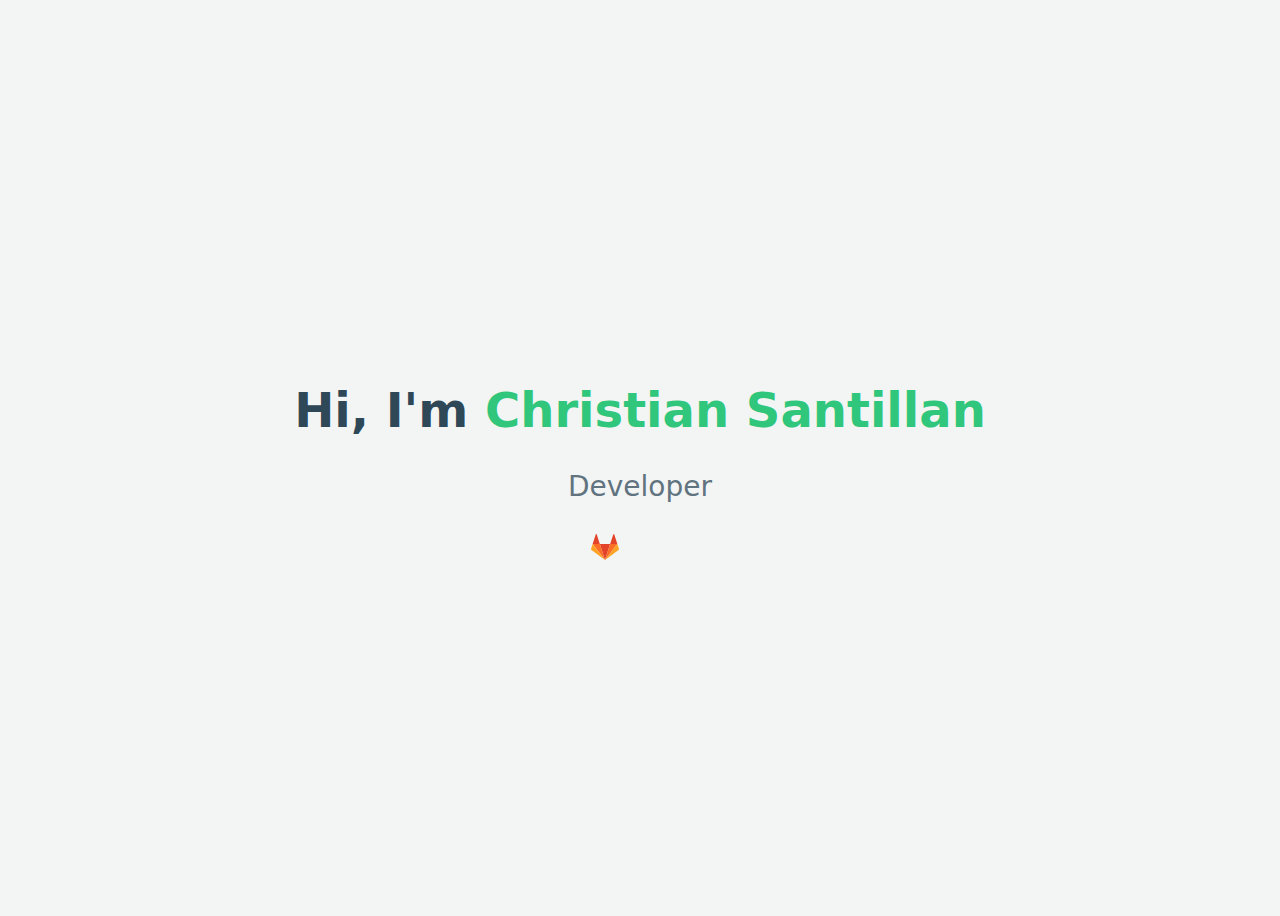
<file: index.html>
<!DOCTYPE html>
<html lang="en-US">
<head>
  <meta http-equiv="Content-Type" content="text/html;charset=UTF-8" />  <meta http-equiv="X-UA-Compatible" content="IE=edge">
  <meta name="viewport" content="width=device-width, initial-scale=1.0">
  <meta name="robots" content="noindex, nofollow">
  <meta name="color-scheme" content="light dark" />
  <meta name="description" content="Short presentation and contact details for dekulow.">
  <link rel="shortcut icon" href="./favicon.svg" type="image/svg+xml">
  <link rel="stylesheet" href="./style.css" />
  <title>Landing page | dekulow</title>
</head>
<body>
  <div class="container">
    <div class="presentation">
      <h1>Hi, I'm <span>Christian Santillan</span></h1>
      <p>Developer</p>
    </div>
    <div class="links">
      <div class="link-item">
        <a href="https://github.com/dejackal86">
          <img src="./assets/images/gitlab-svgrepo-com.svg" width="32px" height="32px" alt="Gitlab logo that redirects to my Gitlab account.">
        </a>
      </div>
    </div>
  </div>
</body>
</html>
</file>
<file: style.css>
:root {
  color-scheme: dark light;
}

html {
  font-family: ui-sans-serif,system-ui,-apple-system,BlinkMacSystemFont,"Segoe UI",Roboto,"Helvetica Neue",Arial,"Noto Sans",sans-serif,"Apple Color Emoji","Segoe UI Emoji","Segoe UI Symbol","Noto Color Emoji";
}

@media (prefers-color-scheme: dark) {
  body {
    color:#ebf4f1;
    background-color: #091a28;
  }
}

@media (prefers-color-scheme: light) {
  body {
    color:#2F4858;
    background-color: #f3f5f4;
  }
}

body {
  height: 100vh;
  display: flex;
  place-content: center;
  align-items: center;
}

.container {
  text-align: center;
}

.presentation > h1 {
  font-size: 48px;
}

h1 > span {
  color: #30c67c;
}

.presentation > p {
  font-size: 28px;
  opacity: 75%;
}

.links {
  display: grid;
  place-content: center;
  grid-template-columns: repeat(2, min-content);
  gap: 10%;
}
</file>
